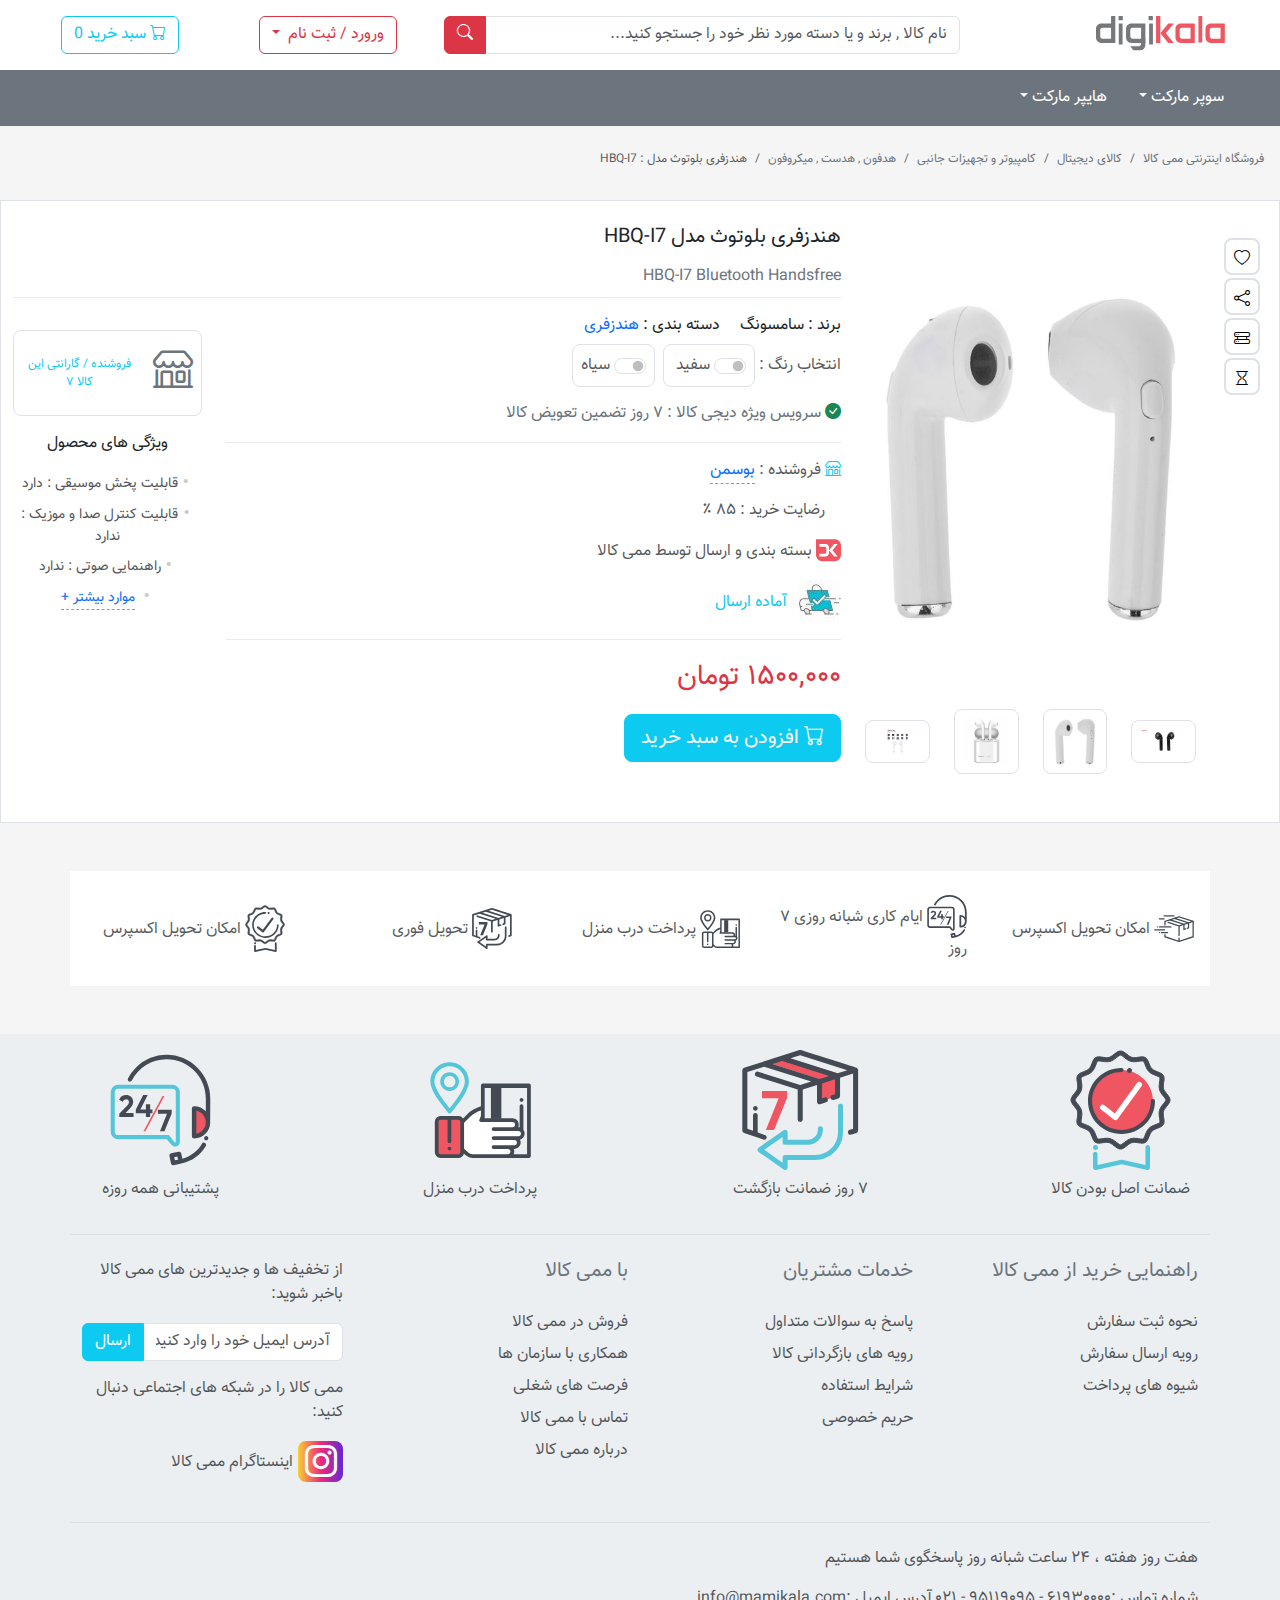
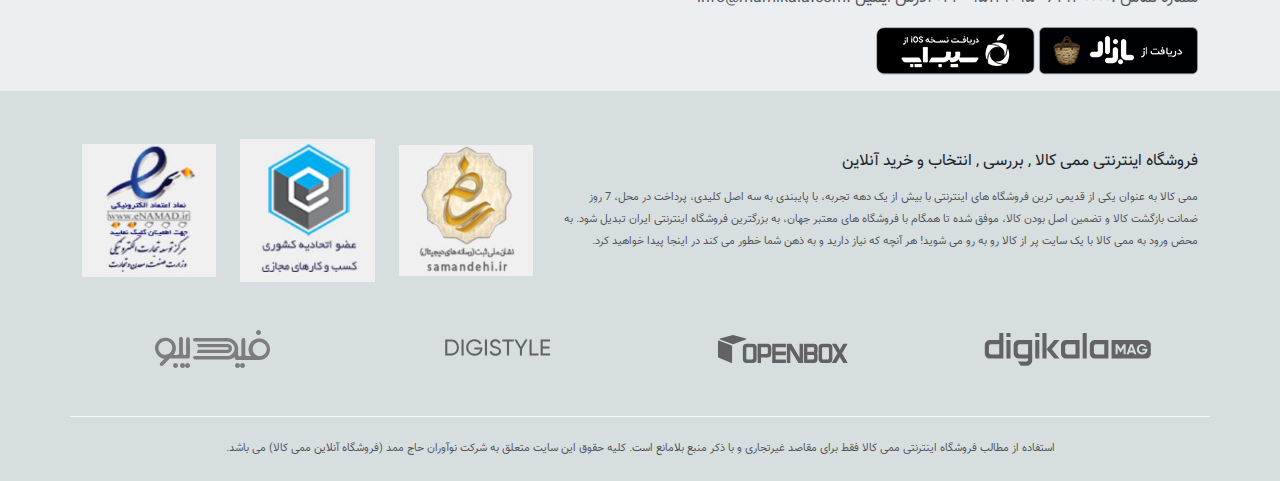
<file: product.html>
<!DOCTYPE html>
<html lang="fa" dir="rtl">
<head>
	<meta charset="UTF-8">
	<meta name="viewport" content="width=device-width, initial-scale=1.0">
	<link rel="stylesheet" type="text/css" href="css/bootstrap.rtl.css">
	<link rel="stylesheet" type="text/css" href="css/icons.css">
	<link rel="stylesheet" type="text/css" href="css/style.css">
	<link rel="stylesheet" type="text/css" href="css/products.css">
	<title>محصول</title>
</head>
<body>







	<!-- ----------------------------- Header ----------------------------------- -->
	<header>
		<div class="container-fluid">
			<div class="row bg-white p-3 shadow-sm">
				<div class="col-12 col-sm-4 col-lg-2">
					<span class="logo"></span>
				</div>

				<div class="col-sm-8 col-lg-6 ps-lg-5 my-3 my-sm-0">
					<div class="input-group ps-lg-5">
						<input type="text" name="search" class="form-control" placeholder="نام کالا , برند و یا دسته مورد نظر خود را جستجو کنید...">
						<span class="btn btn-danger"><i class="bi-search"></i></span>
					</div>
				</div>

				<div class="col-6 col-sm-4 col-lg-2 mt-sm-2 mt-lg-0 text-sm-center">
					<div class="dropdown">
					  <button class="btn btn-outline-danger dropdown-toggle" type="button" data-bs-toggle="dropdown" aria-expanded="false">
					    ورورد / ثبت نام
					  </button>
					  <ul class="dropdown-menu">
					    <li>
					    	<a class="btn btn-info text-white ms-2" href="#">
					    	ورود به پنل کاربری
						    </a>
					    </li>
					    <li class="p-2 new-user-register">
					    	کاربر جدید هستید ؟
						    <a href="#">ثبت نام</a>
					    </li>
				        <li><hr class="dropdown-divider"></li>
					    <li><a class="dropdown-item" href="#">
					    	<i class="bi bi-person"></i>
					    	پروفایل
					    </a></li>
					    <li><a class="dropdown-item" href="#">
					    	<i class="bi-basket"></i>
					    	پیگیری سفارش
					    </a></li>
					  </ul>
					</div>
				</div>

				<div class="col-6 col-sm-4 col-lg-2 mt-sm-2 mt-lg-0 text-sm-center">
					<a href="#" class="btn btn-outline-info">
						<i class="bi-cart"></i>
						سبد خرید 0
					</a>
				</div>
			</div>
		</div>
	</header>
	<!-- ----------------------------- End of Header ----------------------------------- -->











	<!-- ----------------------------- nav ----------------------------------- -->

	<nav class="navbar bg-secondary navbar-expand-sm text-white">

		<button
        class="navbar-toggler border-0"
        type="button"
        data-bs-toggle="collapse"
        data-bs-target="#navbarNavAltMarkup"
        aria-controls="navbarNavAltMarkup"
        aria-expanded="false"
        aria-label="Toggle navigation"
	      >
			<span class="navbar-toggler-icon border-1"></span>
			<span class="fs-6">دسته بندی محصولات</span>
		</button>

		<div class="collapse navbar-collapse" id="navbarNavAltMarkup">
			
			<ul class="navbar-nav px-2 px-md-0 ms-lg-5">
				<li class="navbar-item me-lg-3">
					<a href="#" class="nav-link text-white dropdown-toggle"  data-bs-toggle="dropdown">سوپر مارکت</a>
					<div class="container-fluid dropdown-menu dropdown-menu-mine shadow-sm rounded-bottom border-0">
						<div class="row">

							<div class="col-6 col-md-3 p-sm-3">
								<p class="text-info menu-item-type fs-5">
									<i class="bi-chevron-left"></i>
									تنقلات
								</p>
								<ul class="list-group list-unstyled ps-2">
									<li class="list-group-item border-0">
										<a href="#" class="text-decoration-none text-muted">چیپس</a>
									</li>
									<li class="list-group-item border-0">
										<a href="#" class="text-decoration-none text-muted">پفک</a>
									</li>
									<li class="list-group-item border-0">
										<a href="#" class="text-decoration-none text-muted">بستنی</a>
									</li>
									<li class="list-group-item border-0">
										<a href="#" class="text-decoration-none text-muted">آدامس</a>
									</li>
									<li class="list-group-item border-0">
										<a href="#" class="text-decoration-none text-muted">بادام زمینی</a>
									</li>
								</ul>
							</div>


							<div class="col-6 col-md-3 p-sm-3">
								<p class="text-info menu-item-type fs-5">
									<i class="bi-chevron-left"></i>
									شوینده
								</p>
								<ul class="list-group list-unstyled ps-2">
									<li class="list-group-item border-0">
										<a href="#" class="text-decoration-none text-muted">شامپوی بدن</a>
									</li>
									<li class="list-group-item border-0">
										<a href="#" class="text-decoration-none text-muted">شامپوی سر</a>
									</li>
									<li class="list-group-item border-0">
										<a href="#" class="text-decoration-none text-muted">صابون</a>
									</li>
									<li class="list-group-item border-0">
										<a href="#" class="text-decoration-none text-muted">سفید کننده</a>
									</li>
								</ul>
							</div>


							<div class="col-6 col-md-3 p-sm-3">
								<p class="text-info menu-item-type fs-5">
									<i class="bi-chevron-left"></i>
									لوازم بهداشتی
								</p>
								<ul class="list-group list-unstyled ps-2">
									<li class="list-group-item border-0">
										<a href="#" class="text-decoration-none text-muted">مسواک</a>
									</li>
									<li class="list-group-item border-0">
										<a href="#" class="text-decoration-none text-muted">حوله</a>
									</li>
									<li class="list-group-item border-0">
										<a href="#" class="text-decoration-none text-muted">رخت آویز حمام</a>
									</li>
								</ul>
							</div>
						</div>
					</div>
				</li>

				<!-- Hyper Market's List -->

				<li class="navbar-item">
					<a href="#" class="nav-link text-white dropdown-toggle"  data-bs-toggle="dropdown">هایپر مارکت</a>
					<div class="container-fluid dropdown-menu dropdown-menu-mine shadow-sm rounded-bottom border-0">
						<div class="row">

							<div class="col-6 col-md-3 p-sm-3">
								<p class="text-info menu-item-type fs-5">
									<i class="bi-chevron-left"></i>
									تنقلات
								</p>
								<ul class="list-group list-unstyled ps-2">
									<li class="list-group-item border-0">
										<a href="#" class="text-decoration-none text-muted">چیپس</a>
									</li>
									<li class="list-group-item border-0">
										<a href="#" class="text-decoration-none text-muted">پفک</a>
									</li>
									<li class="list-group-item border-0">
										<a href="#" class="text-decoration-none text-muted">بستنی</a>
									</li>
									<li class="list-group-item border-0">
										<a href="#" class="text-decoration-none text-muted">آدامس</a>
									</li>
									<li class="list-group-item border-0">
										<a href="#" class="text-decoration-none text-muted">بادام زمینی</a>
									</li>
								</ul>
							</div>


							<div class="col-6 col-md-3 p-sm-3">
								<p class="text-info menu-item-type fs-5">
									<i class="bi-chevron-left"></i>
									شوینده
								</p>
								<ul class="list-group list-unstyled ps-2">
									<li class="list-group-item border-0">
										<a href="#" class="text-decoration-none text-muted">شامپوی بدن</a>
									</li>
									<li class="list-group-item border-0">
										<a href="#" class="text-decoration-none text-muted">شامپوی سر</a>
									</li>
									<li class="list-group-item border-0">
										<a href="#" class="text-decoration-none text-muted">صابون</a>
									</li>
									<li class="list-group-item border-0">
										<a href="#" class="text-decoration-none text-muted">سفید کننده</a>
									</li>
								</ul>
							</div>


							<div class="col-6 col-md-3 p-sm-3">
								<p class="text-info menu-item-type fs-5">
									<i class="bi-chevron-left"></i>
									لوازم بهداشتی
								</p>
								<ul class="list-group list-unstyled ps-2">
									<li class="list-group-item border-0">
										<a href="#" class="text-decoration-none text-muted">مسواک</a>
									</li>
									<li class="list-group-item border-0">
										<a href="#" class="text-decoration-none text-muted">حوله</a>
									</li>
									<li class="list-group-item border-0">
										<a href="#" class="text-decoration-none text-muted">رخت آویز حمام</a>
									</li>
								</ul>
							</div>
						</div>
					</div>
				</li>
			</ul>

		</div>
	</nav>

	<!-- ----------------------------- End of nav ----------------------------------- -->




	<!-- ----------------------------- Bread Crumb ------------------------------------ -->
	<section id="breadcrumb">

		<div class="container-fluid mt-2">
			<div class="row">
				<div class="col-12 p-3">
					<nav aria-label="breadcrumb">
					  <ol class="breadcrumb">
					    <li class="breadcrumb-item">
					    	<a href="#" class="text-decoration-none text-secondary link-body-emphasis">
					    	فروشگاه اینترنتی ممی کالا
						    </a>
						</li>
					    <li class="breadcrumb-item">
					    	<a href="#" class="text-decoration-none text-secondary link-body-emphasis">
					    	کالای دیجیتال
						    </a>
						</li>
					    <li class="breadcrumb-item">
					    	<a href="#" class="text-decoration-none text-secondary link-body-emphasis">
					    	کامپیوتر و تجهیزات جانبی
						    </a>
						</li>
					    <li class="breadcrumb-item">
					    	<a href="#" class="text-decoration-none text-secondary link-body-emphasis">
					    	هدفون , هدست , میکروفون
						    </a>
						</li>
					    <li class="breadcrumb-item active" aria-current="page">
					    	<a href="#" class="text-decoration-none text-muted link-body-emphasis">
					    		هندزفری بلوتوث مدل : HBQ-I7
					    	</a>
					    </li>
					  </ol>
					</nav>
				</div>
			</div>
		</div>
		
	</section>
	<!-- -------------------------- End of Bread Crumb ------------------------------------ -->





	<!-- ------------------------------ Product ------------------------------------ -->
	<section id="product" class="bg-white border mb-5">

		<div class="container-fluid">
			<div class="row">

				<div class="col-12 col-lg-4">
					
					<div class="row">
						<div class="col-12 col-sm-2 col-md-2 mt-3 mt-sm-5 ps-3 text-center">
							<ul class="list-unstyled">
								<li class="mb-sm-3 d-inline-block">
									<a href="#" class="border border-2 rounded-3 px-2 pt-2 link-body-emphasis">
										<i class="bi bi-heart"></i>
									</a>
								</li>
								<li class="mb-sm-3 d-inline-block">
									<a href="#" class="border border-2 rounded-3 px-2 pt-2 link-body-emphasis">
										<i class="bi bi-share"></i>
									</a>
								</li>
								<li class="mb-sm-3 d-inline-block">
									<a href="#" class="border border-2 rounded-3 px-2 pt-2 link-body-emphasis">
										<i class="bi bi-hdd-rack"></i>
									</a>
								</li>
								<li class="mb-sm-3 d-inline-block">
									<a href="#" class="border border-2 rounded-3 px-2 pt-2 link-body-emphasis">
										<i class="bi bi-hourglass"></i>
									</a>
								</li>
							</ul>
						</div>
						<!-- ------- End of Mini Icons ----------- -->



						<!-- ---------- Product Image Gallery ------- -->

						<div class="col-12 col-sm-10 mt-0 mt-sm-2 mb-5">

							<div class="row product-big-image align-items-center">
								<div class="col-12">
									<img src="images/han1.jpg" 
									class="img-fluid" 
									alt="AirPod" 
									id="big-Image">
								</div>
							</div>


							<div class="row align-items-center image-thumbnails">
								<div class="col-3">
									<img src="images/han4.jpg" 
									class="img-fluid border rounded-3 p-2 little-Image" 
									alt="AirPod4">
								</div>

								<div class="col-3">
									<img src="images/han1.jpg" 
									class="img-fluid border rounded-3 p-2 little-Image" 
									alt="AirPod">
								</div>

								<div class="col-3">
									<img src="images/han2.jpg" 
									class="img-fluid border rounded-3 p-2 little-Image" 
									alt="AirPod2">
								</div>

								<div class="col-3">
									<img src="images/han3.jpg" 
									class="img-fluid border rounded-3 p-2 little-Image" 
									alt="AirPod3">
								</div>
							</div>
						</div>
						<!-- ---------- End of Product Image Gallery ------- -->
					</div>

				</div>
				<!-- ------- End of Mini Icons & Product Image Gallery ----------- -->




				<!-- ------- Product Details ----------- -->
				<div class="col-12 col-lg-8">

					<div class="row">
						<div class="col-12 pt-4">
							<h4 class="h5 pb-2">
								 هندزفری بلوتوث مدل HBQ-I7 
							</h4>
							<span class="text-secondary fs-6">
								HBQ-I7 Bluetooth Handsfree 
							</span>
							<div class="border-bottom pt-2 border-light-subtle"></div>
						</div>
					</div>


					<div class="row my-3">
						<div class="col-12 col-md-8 col-lg-9">
							<span>
								برند : سامسونگ
							</span>
							<span class="ms-3">
								دسته بندی : 
								<a href="#" class="text-decoration-none">
									هندزفری
								</a>
							</span>

							<div class="clearfix my-3"></div>

							<span class="text-muted">
								انتخاب رنگ :
								
								<span class="radio border rounded-3 me-2 p-2">
									<span class="form-switch">
										<input type="radio" name="color" class="form-check-input" value="white" id="white">
										<label for="white">
											سفید
										</label>
									</span>
								</span>
								<span class="radio border rounded-3 me-2 p-2">
									<span class="form-switch">
										<input type="radio" name="color" class="form-check-input" value="black" id="black">
										<label for="black">
											سیاه
										</label>
									</span>
								</span>
							</span>

							<div class="clearfix my-4"></div>

							<p class="text-secondary">
								<i class="bi-check-circle-fill text-success"></i>
								سرویس ویژه دیجی کالا : ۷ روز تضمین تعویض کالا 
							</p>

							<div class="border-bottom my-3 border-light-subtle"></div>

							<p class="text-muted">
								<i class="bi-shop text-info"></i>
								فروشنده : 
								<a href="#" class="text-decoration-none seller">
									بوسمن
								</a>
							</p>
							<p class="text-muted ms-3">
								رضایت خرید : ۸۵ ٪
							</p>
							<img src="images/DG.svg" alt="Mami Kala" class="img-fluid">
							<span class="text-muted">
								بسته بندی و ارسال توسط ممی کالا
							</span>
							<div class="clearfix my-3"></div>
							<img src="images/warehouse.jpg" alt="Deliver" class="img-fluid me-2">
							<span class="text-info">
								آماده ارسال
							</span>

							<div class="border-bottom my-3 border-light-subtle"></div>

							<p class="text-danger fs-3">
								۱۵۰۰,۰۰۰ تومان
							</p>
							<a href="#" class="btn btn-info btn-lg text-white">
								<i class="bi-cart"></i>
								افزودن به سبد خرید
							</a>
						</div>




						<!-- ------- Product Options ----------- -->
						<div class="col-7 col-sm-5 col-md-4 col-lg-3 my-3 mx-auto">
							<div class="border rounded-3 p-2 radio">
								<div class="row align-items-center">
									<div class="col-3 text-center">
										<i class="bi-shop fs-1 text-secondary"></i>
									</div>
									<div class="col-9 text-center mt-3">
										<p class="text-info ps-2 breadcrumb">
											فروشنده / گارانتی این کالا ۷
										</p>
									</div>
								</div>
							</div>

							<p class="text-center mt-3">
								ویژگی های محصول 
							</p>
							<ul class="product-Options list-unstyled">
								<li>قابلیت پخش موسیقی : دارد</li>
								<li>قابلیت کنترل صدا و موزیک : ندارد</li>
								<li>راهنمایی صوتی : ندارد</li>
								<li>
									<a href="#" class="text-decoration-none seller">
										موارد بیشتر +
									</a>
								</li>
							</ul>
						</div>
					</div>
				</div>
				<!-- ------- Product Details ----------- -->


			</div>
		</div>
		
	</section>
	<!-- -------------------------- End of Product ------------------------------------ -->














	<!-- ------------------------------ Options ------------------------------------ -->
	<section id="options" class="mb-5">
		<div class="container bg-white py-4 ps-3">
			<div class="row align-items-center row-cols-1 row-cols-sm-2 row-cols-md-3 row-cols-lg-5 gy-3">
				<div class="col">
					<img src="images/express.svg" alt="Express" class="img-fluid">
					<span class="text-muted">
						امکان تحویل اکسپرس
					</span>
				</div>

				<div class="col">
					<img src="images/24-7.svg" alt="Express" class="img-fluid">
					<span class="text-muted">
						ایام کاری شبانه روزی ۷ روز
					</span>
				</div>

				<div class="col">
					<img src="images/Tahvil-Gape.svg" alt="Express" class="img-fluid">
					<span class="text-muted">
						پرداخت درب منزل
					</span>
				</div>

				<div class="col">
					<img src="images/Tahvil-7.svg" alt="Express" class="img-fluid">
					<span class="text-muted">
						تحویل فوری
					</span>
				</div>

				<div class="col">
					<img src="images/Garranti.svg" alt="Express" class="img-fluid">
					<span class="text-muted">
						امکان تحویل اکسپرس
					</span>
				</div>
			</div>
		</div>
	</section>
	<!-- -------------------------- End of Options ------------------------------------ -->












	<!-- -------------------------------  Footer Top --------------------------------------- -->

	<section id="footer-top">

		<div class="container-fluid">

			<div class="row text-center py-3">

				<div class="col-6 col-md-3">
					<img src="images/serv3.svg" alt="Services" class="img-fluid">
					<p class="text-muted mt-2">ضمانت اصل بودن کالا</p>
				</div>

				<div class="col-6 col-md-3">
					<img src="images/serv1.svg" alt="Services" class="img-fluid">
					<p class="text-muted mt-2">۷ روز ضمانت بازگشت</p>
				</div>

				<div class="col-6 col-md-3">
					<img src="images/serv2.svg" alt="Services" class="img-fluid">
					<p class="text-muted mt-2">پرداخت درب منزل</p>
				</div>

				<div class="col-6 col-md-3">
					<img src="images/serv5.svg" alt="Services" class="img-fluid">
					<p class="text-muted mt-2">پشتیبانی همه روزه</p>
				</div>

			</div>

			<div class="container border-bottom"></div>
			
		</div>





		<div class="container">
			<div class="row my-4">
				<div class="col-sm-6 col-md-4 col-lg-3">
					<h6 class="mb-4 h5">
						<a href="#" class="text-secondary text-decoration-none">راهنمایی خرید از ممی کالا</a>
					</h6>
					<ul class="list-unstyled lh-lg">
						<li>
							<a href="#" class="text-decoration-none text-muted">
								نحوه ثبت سفارش
							</a>
						</li>
						<li>
							<a href="#" class="text-decoration-none text-muted">
								رویه ارسال سفارش
							</a>
						</li>
						<li>
							<a href="#" class="text-decoration-none text-muted">
								شیوه های پرداخت
							</a>
						</li>
					</ul>
				</div>



				<div class="col-sm-6 col-md-4 col-lg-3">
					<h6 class="mb-4 h5">
						<a href="#" class="text-secondary text-decoration-none">خدمات مشتریان</a>
					</h6>
					<ul class="list-unstyled lh-lg">
						<li>
							<a href="#" class="text-decoration-none text-muted">
								پاسخ به سوالات متداول
							</a>
						</li>
						<li>
							<a href="#" class="text-decoration-none text-muted">
								رویه های بازگردانی کالا
							</a>
						</li>
						<li>
							<a href="#" class="text-decoration-none text-muted">
								شرایط استفاده
							</a>
						</li>
						<li>
							<a href="#" class="text-decoration-none text-muted">
								حریم خصوصی
							</a>
						</li>
					</ul>
				</div>



				<div class="col-sm-6 col-md-4 col-lg-3">
					<h6 class="mb-4 h5">
						<a href="#" class="text-secondary text-decoration-none">با ممی کالا</a>
					</h6>
					<ul class="list-unstyled lh-lg">
						<li>
							<a href="#" class="text-decoration-none text-muted">
								فروش در ممی کالا
							</a>
						</li>
						<li>
							<a href="#" class="text-decoration-none text-muted">
								همکاری با سازمان ها
							</a>
						</li>
						<li>
							<a href="#" class="text-decoration-none text-muted">
								فرصت های شغلی
							</a>
						</li>
						<li>
							<a href="#" class="text-decoration-none text-muted">
								تماس با ممی کالا 
							</a>
						</li>
						<li>
							<a href="#" class="text-decoration-none text-muted">
								درباره ممی کالا
							</a>
						</li>
					</ul>
				</div>



				<div class="col-sm-6 col-md-5 col-lg-3">
					<p class="text-muted">
						از تخفیف ها و جدیدترین های ممی کالا باخبر شوید: 
					</p>
					<form action="#">
						<div class="input-group">
							<input type="text" class="form-control" 
							placeholder="آدرس ایمیل خود را وارد کنید">
							<input type="submit" value="ارسال" class="btn btn-info text-white">
						</div>
					</form>
					<p class="text-muted my-3">
						ممی کالا را در شبکه های اجتماعی دنبال کنید:  
					</p>
					
					<a href="#" class="text-decoration-none d-inline-block">
						<p class="insta text-white insta-icon text-center rounded-3 bi-instagram fs-2">
						</p>
					</a>
					<a href="#" class="text-decoration-none text-muted insta-text">
						اینستاگرام ممی کالا
					</a>
				</div>
			</div>
		</div>

		<div class="container border-bottom mb-4"></div>



		<div class="container">
			<div class="row">
				<div class="col-md-12 mb-3">
					<p class="text-muted">
						هفت روز هفته ، ۲۴ ساعت شبانه روز پاسخگوی شما هستیم
					</p>
					<p class="text-muted">
						شماره تماس :۶۱۹۳۰۰۰۰ - ۹۵۱۱۹۰۹۵ - ۰۲۱ آدرس ایمیل :info@mamikala.com
					</p>
					<a href="#" class="text-decoration-none">
						<img src="images/bazar.png" alt="Iphones">
					</a>
					<a href="#" class="text-decoration-none">
						<img src="images/sibapp.png" alt="">
					</a>
				</div>
			</div>
		</div>
	</section>
	<!-- -------------------------------  Footer Top --------------------------------------- -->








	<!-- -------------------------------  Footer - Bottom ---------------------------------- -->

	<footer>
		<div class="container">
			<div class="row align-items-center py-5">
				<div class="col-sm-12 col-md-7">
					<h5 class="h6 mb-3">
						فروشگاه اینترنتی ممی کالا , بررسی , انتخاب و خرید آنلاین
					</h5>
					<p class="text-muted lh-lg">
						ممی کالا به عنوان یکی از قدیمی ترین فروشگاه های اینترنتی با بیش از یک دهه تجربه، با پایبندی به سه اصل کلیدی، پرداخت در محل، 7 روز ضمانت بازگشت کالا و تضمین اصل بودن کالا، موفق شده تا همگام با فروشگاه های معتبر جهان، به بزرگترین فروشگاه اینترنتی ایران تبدیل شود. به محض ورود به ممی کالا با یک سایت پر از کالا رو به رو می شوید! هر آنچه که نیاز دارید و به ذهن شما خطور می کند در اینجا پیدا خواهید کرد. 
					</p>
				</div>



				<div class="col-sm-12 col-md-5">
					<div class="row align-items-center">
						<div class="col-sm-4 text-center">
							<img src="images/footer_img.JPG" alt="e-namad" class="img-fluid">
						</div>
						<div class="col-sm-4 text-center my-2 my-md-0">
							<img src="images/footer_img2.JPG" alt="e-namad" class="img-fluid">
						</div>
						<div class="col-sm-4 text-center">
							<img src="images/footer_img3.JPG" alt="e-namad" class="img-fluid">
						</div>
					</div>
				</div>


			</div>






			<div class="row pb-5 text-center align-items-center">
				<div class="col-sm-3 mb-3 mb-md-0">
					<img src="images/img_footer1.svg" alt="e-namad" class="img-fluid">
				</div>
				<div class="col-sm-3 mb-3 mb-md-0">
					<img src="images/img_footer2.svg" alt="e-namad" class="img-fluid">
				</div>
				<div class="col-sm-3 mb-3 mb-md-0">
					<img src="images/img_footer3.svg" alt="e-namad" class="img-fluid">
				</div>
				<div class="col-sm-3">
					<img src="images/img_footer4.svg" alt="e-namad" class="img-fluid">
				</div>
			</div>
		</div>

		<div class="container border-top border-light">
			<div class="row">
				<p class="text-muted text-center my-4">
					استفاده از مطالب فروشگاه اینترنتی ممی کالا فقط برای مقاصد غیرتجاری و با ذکر منبع بلامانع است. کلیه حقوق این سایت متعلق به شرکت نوآوران حاج ممد (فروشگاه آنلاین ممی کالا) می باشد. 
				</p>
			</div>
		</div>

	</footer>
	<!-- -------------------------------  Footer - Bottom ---------------------------------- -->


	
	<script src="js/bootstrap.bundle.js"></script>
	<script src="js/jquery.js"></script>
	<script>
		$(document).ready(function(){
			$('.little-Image').on('click',function(){
				var src = $(this).attr('src');
				var alt = $(this).attr('alt');
				run(src,alt);
			});
		});

		function run(src,alt) {
			var img = $('#big-Image');
			img.attr('alt',alt);
			img.fadeOut(250,function(){
				img.attr('src',src);
			}).fadeIn(250,function(){
				img.attr('src',src);
			});
		}
	</script>
	
</body>
</html>
</file>
<file: css/style.css>
@font-face {
	font-family: vazir;
	src: url(../fonts/Vazir.woff) format(woff);
}

body {
	font-family: vazir;
	background-color: #F5F5F5;
}

.logo {
	height: 36px;
	display: block;
	background: url(../images/logo.svg) no-repeat 100%;
	background-size: auto 100%;
	background-position: center;
}

.new-user-register {
	font-size: 12px;
}

.costume-dropdown {
	width: 9vw;
}

.dropdown-menu-mine {
	width: 99%;
}

.menu-item-type:hover {
	padding: 5px;
	transition: padding-right 0.5;
}

.c-discount__aside-li a {
	text-decoration: none;
}

.owl-dots {
    display: none;
}

.owl-nav {
    position: relative;
    top: -10px;
}

.owl-nav .owl-prev {
    position: absolute;
    right: 3px;
}

.owl-nav .owl-next, .owl-nav .owl-prev {
    position: absolute;
    bottom: 30px;
    left: 3px;
    background: hsla(0, 0%, 100%, .8);
    border-radius: 50%;
    box-shadow: 0 2px 15px 0 rgba(0, 0, 0, .1);
    width: 69px;
    height: 69px;
    margin-top: -35px;

}

.owl-theme .owl-nav [class*=owl-] {
    color: #000;
    font-size: 45px;
    background: rgba(158, 172, 181, 0.95);
    border-radius: 100%;
}

.owl-nav button {
    background: #fff !important;
    outline: none !important;
    border: 0 !important;
    opacity: 0.8 !important;
}

.owl-nav button:hover {
    color: black !important;
}

.brands .owl-prev , .brands .owl-next {
	display: none;
}

#footer-top {
	background: #eceff1;
}

.insta {
	background: linear-gradient(to left,#6228d7 ,#ee2a7b,#f9ce34);
}

.insta-icon {
	width: 45px;
	height: 41px;
}

.insta-text {
	position: absolute;
	margin-top: 10px;
	margin-right: 5px;
}

footer {
	background: #d7dee0;
}

footer p {
	font-size: 11px;
}
</file>
<file: css/products.css>
.breadcrumb {
	font-size: 12px;
}

.product-big-image {
	height: 500px;
}

.radio:hover {
	border: 1px solid #00bff6 !important;
}

.seller {
	border-bottom: 1px dashed #999;
}

.product-Options li {
	color: #55565a;
	font-size: 14px;
	text-align: center;
	margin-top: 7px;
}

.product-Options li::before {
	content: "\2022";
	font-size: 16px;
	color: #ccc;
	font-weight: bolder;
	display: inline-block;
	width: 1em;
}

#options img {
	width: 40px;
}



@media only screen and (min-width: 320px) and (max-width: 479px) {
	.product-big-image {
		height: 217px;
	}

	.image-thumbnails {
		margin-top: 90px;
	}
}


@media only screen and (min-width: 480px) and (max-width: 575px) {
	.product-big-image {
		height: 317px;
	}

	.image-thumbnails {
		margin-top: 140px;
	}
}
</file>
